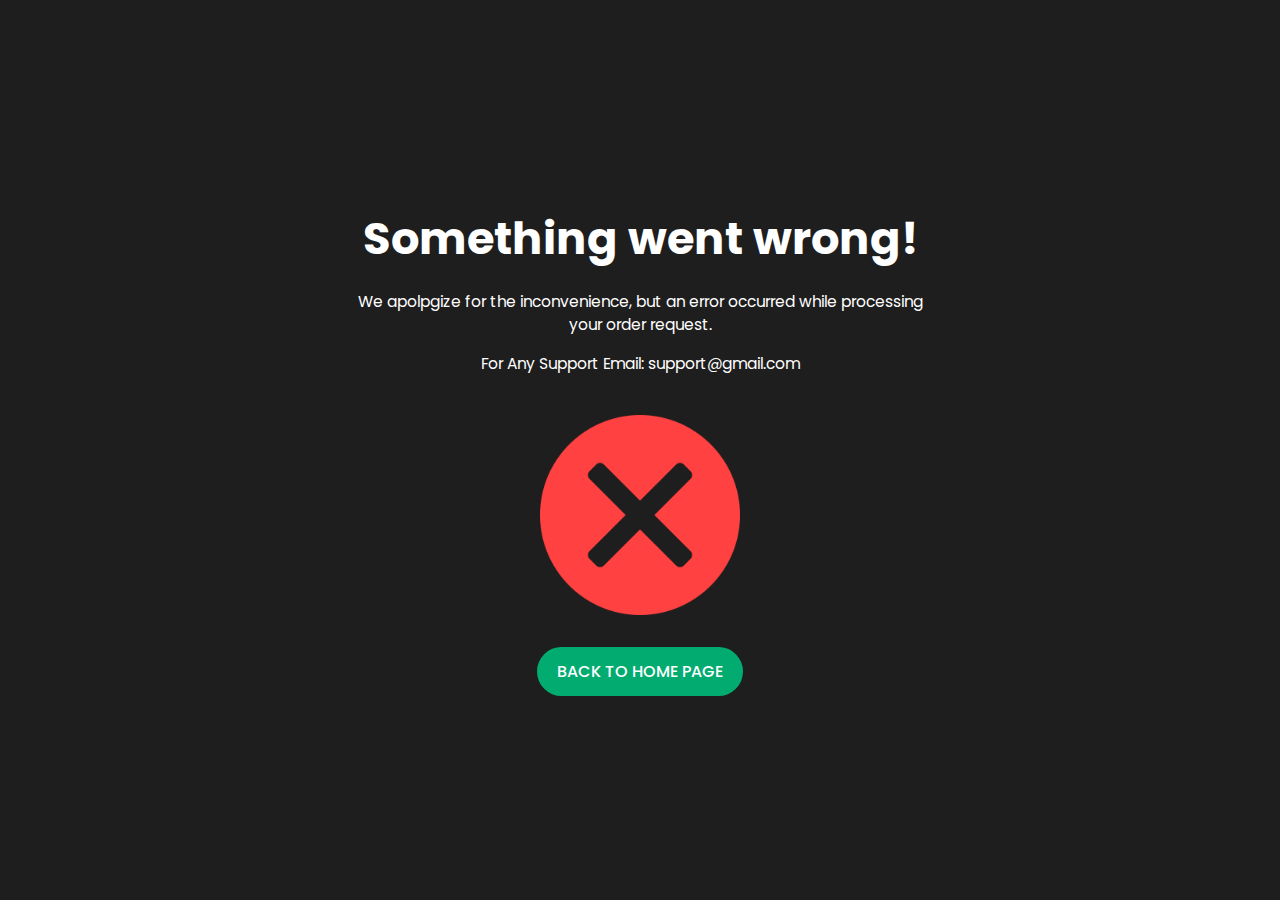
<file: cancel.html>
<!DOCTYPE html>
<html lang="en">
<head>
    <meta charset="UTF-8">
    <meta name="viewport" content="width=device-width, initial-scale=1.0">
    <title>Payment Cancel</title>
    <link rel="stylesheet" href="./css/style.css">

</head>
<body>
    <div class="sc-container">
        <h1>Something went wrong!</h1>
        <p>We apolpgize for the inconvenience, but an error occurred while 
            processing your order request. </p>
        <p>For Any Support Email: support@gmail.com</p>
        <img src="img/cancel.png" alt="" srcset="">
        <a href="#" class="sc-btn">BACK TO HOME PAGE</a>
    </div>
    
</body>
</html>
</file>
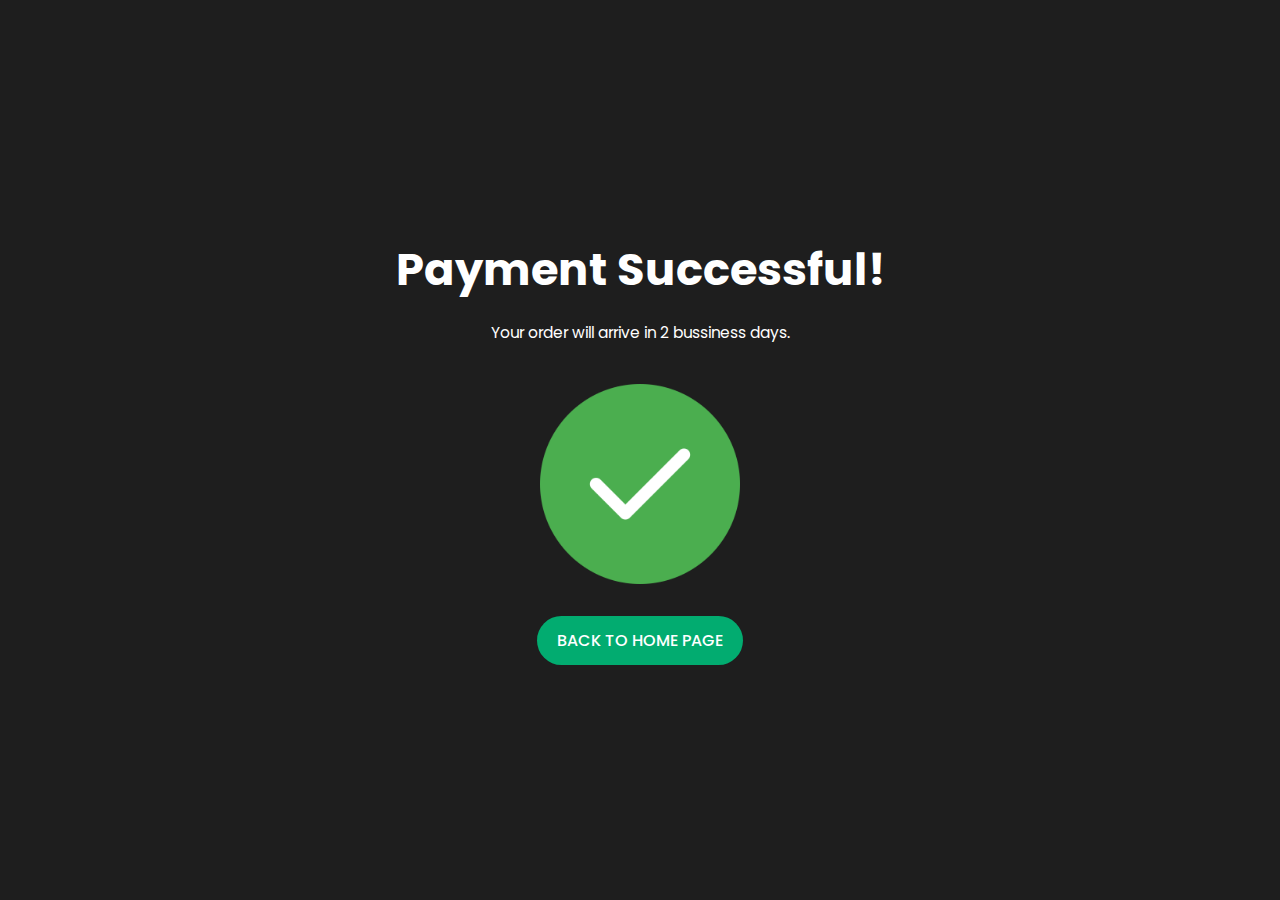
<file: success.html>
<!DOCTYPE html>
<html lang="en">
<head>
    <meta charset="UTF-8">
    <meta name="viewport" content="width=device-width, initial-scale=1.0">
    <title>Success Pay</title>
    <link rel="stylesheet" href="./css/style.css">

</head>
<body>
    <div class="sc-container">
        <h1>Payment Successful!</h1>
        <p>Your order will arrive in 2 bussiness days.</p>
        <img src="img/success.png" alt="" srcset="">
        <a href="#" class="sc-btn">BACK TO HOME PAGE</a>
    </div>
    
</body>
</html>
</file>
<file: css/style.css>
@import url('https://fonts.googleapis.com/css2?family=Poppins:ital,wght@0,100;0,200;0,300;0,400;0,500;0,600;0,700;0,800;0,900;1,100;1,200;1,300;1,400;1,500;1,600;1,700;1,800;1,900&family=Prata&family=Roboto:ital,wght@0,100;0,300;0,400;0,500;0,700;0,900;1,100;1,300;1,400;1,500;1,700;1,900&display=swap');

*{
    font-family: 'Poppins',sans-serif;
    margin: 0;
    padding: 0;
    box-sizing: border-box;
    scroll-padding-top: 2rem;
    scroll-behavior: smooth;
    list-style: none;
    text-decoration: none;
}

:root{
    --main-color: #fd4646;
    --text-color:#02ac70;
    --bg-color:#fff;
    --container-color:#1e1e1e;

}

img{
    width: 100%;
}

body{
    background-color: var(--container-color);
    color: var(--bg-color);
}
section{
    padding: 4rem 0 3rem;
}
.container{
    max-width: 1068px;
    margin: auto;
     width: 100%;   
}
header{
    position: fixed;
    top: 0;
    left: 0;
    width: 100%;
    background: var(--container-color);
    box-shadow: 0 1px 4px hsla(0,0%,98%,0.1);
    z-index: 100;
}

.nav{
    display: flex;
    justify-content: space-between;
    align-items: center;
    padding: 20px 0;
}

.logo{
    font-size: 1.1rem;
    color: red;
    font-weight: 600;
    text-transform: uppercase;
}

#cart-icon{
    position: relative;
    font-size: 1.8rem;
    cursor: pointer;
}

#cart-icon[data-quantity]::after{
        contain: '';
}
#cart-icon[data-quantity]::after{
    content: '';
    position: absolute;
    top: 0;
    right: -12px;
    width: 20px;
    height: 20px;
    background:var(--text-color);
    border-radius: 50%;
    color: white;
    font-size: 12px;
    font-weight: 500;
    display: flex;
    justify-content: center;
    align-items: center;
}

/* Cart */
.cart{
 position: fixed;
 top: 0px;
 right: -100%;
 width: 360px;
 min-height: 100vh;
 padding: 20px;
 background: var(--container-color);
 box-shadow: -2px 0 4px hsl(0, 4%, 15% / 10%);
 transition: 0.3s cubic-bezier(0.075, 0.82, 0.165, 1);

}

.cart.active{
    right: 0;
    transition: 0.3s cubic-bezier(0.075, 0.82, 0.165, 1);

}

.cart-title {
    text-align: center;
    font-size: 1.5rem;
    font-weight: 600;
    margin-top: 2rem;

}
.total{
    display: flex;
    justify-content: flex-end;
    margin-top: 1.5rem;
    border-top: 1px solid var(--text-color) ;
}

.total-title{
    font-size: 1.2rem;
    font-weight: 600;
    margin-top: 1rem;
}

.total-price{
    font-size: 1.075rem;
    margin: 1rem 0 0 .7rem;

}

.btn-buy{
    display: flex;
    justify-content: center;
    margin: 1.5rem auto 0 auto;
    padding: 12px 20px;
    width: 50%;
    text-align: center;
    border: none;
    border-radius: 2rem;
    background-color: var(--text-color);
    color: var(--bg-color);
    font-size: 1rem;
    font-size: inherit;
    font-weight: 500;
    cursor: pointer;
}

#close-cart{
    position: absolute;
    top: 1rem;
    right: .8rem;
    font-size: 2rem;
    color: var(--text-color);
    cursor: pointer;
}

.cart-box{
    display: grid;
    grid-template-columns: 32% 50% 18%;
    align-items: center;
    gap: 1rem;
    margin-top: 1rem;
}
.cart-img{
    width: 100px;
    height: 100px;
    object-fit: contain;
    object-position: center;
    padding: 10px;
}
.detail-box{
    display: grid;
    row-gap: 0.5rem;

}
.cart-product-title{
    font-size: 1rem;
    font-weight: 500;
    text-transform: uppercase;
}
.cart-price{
    font-weight: 500;
}
.cart-quantity{
    border: 1px solid var(--text-color);
    outline-color: var(--main-color);
    width: 2.8rem;
    text-align: center;
    font-size: 1rem;
    border-radius: 4px;

}

.cart-remove{
    font-size: 24px;
    color: var(--main-color);
    cursor: pointer;
}

.section-title{
    font-size: 1.5rem;
    font-weight: 600;
    text-align: center;
    margin-bottom: 1.8rem;
}

.shop{
    margin-top: 2rem;
}

.shop-content{
    display: grid;
    grid-template-columns: repeat(auto-fit, minmax(220px,auto));
    gap: 1.5rem;
}

.product-box{
    position: relative;
    background:#2d2e37;
    padding: 10px;
    border-radius: 5px;
    transition: 0.4s cubic-bezier(0.075,0.82,0.165,1);
}
.product-box:hover{
    background: var(--bg-color);
    border: 1px solid #f0f0f0;
    box-shadow: 0 8px 32px hsla(0.75,0.82,0.165,1);
    transition: 0.4s cubic-bezier(0.075,0.82,0.165,1);
}
.product-box:hover .product-title,
.product-box:hover .price{
    color: #141414;
}
.product-img{
    width: 100%;
    height: auto;
    border-radius: 5px;
    margin-bottom: 0.5rem;
}

.product-title{
    font-size: 1.1rem;
    font-weight: 600;
    text-transform: uppercase;
    margin-bottom: 0.8rem;
}
.price{
    font-weight: 500;
}
.add-cart{
    position: absolute;
    bottom: 10px;
    right: 10px;
    background:var(--text-color);
    color: var(--bg-color);
    padding: 10px;
    font-size: 1.2rem;
    border-radius: 50%;
    cursor: pointer;
}
.add-cart:hover{
    background: hsl(249, 32%, 17%);
}
/* Successfully */
.sc-container{
    width: 100%;
    height: 100vh;
    display: flex;
    flex-direction: column;
    justify-content: center;
    align-items: center;
}
.sc-container img{
    width: 200px;
    margin: 2rem 0;
}
.sc-container h1{
    font-size: 2.8rem;
    margin-bottom: 10px;
}
.sc-container p{
    max-width: 600px;
    font-size: 0.970rem;
    text-align: center;
    margin: 0.5rem 0;
}
.sc-btn{
    padding: 12px 20px ;
    border-radius: 2rem;
    background: var(--text-color);
    color: var(--bg-color);
    font-size: 1rem;
    font-weight: 500;
}

/* Making Responsive */
@media (max-width: 1080px) {
    .nav{
        padding: 14px 0;
    }
    section{
        padding: 3rem 0 2rem;
    }
    .container{
        margin: 0 auto;
        width: 90%;
    }
    .shop{
        margin-top: 2rem !important;
    }
    
}

@media (max-width: 400px) {
    .nav{
        padding: 14px 0;
    }
    .logo{
        font-size: 1rem;
    }
    .cart{
        width: 320px;
    }   
}
@media (max-width: 360px) {
    .shop{
        margin-top: 2rem !important;
    }
    .cart{
        width: 100%;
    }   
}
</file>
